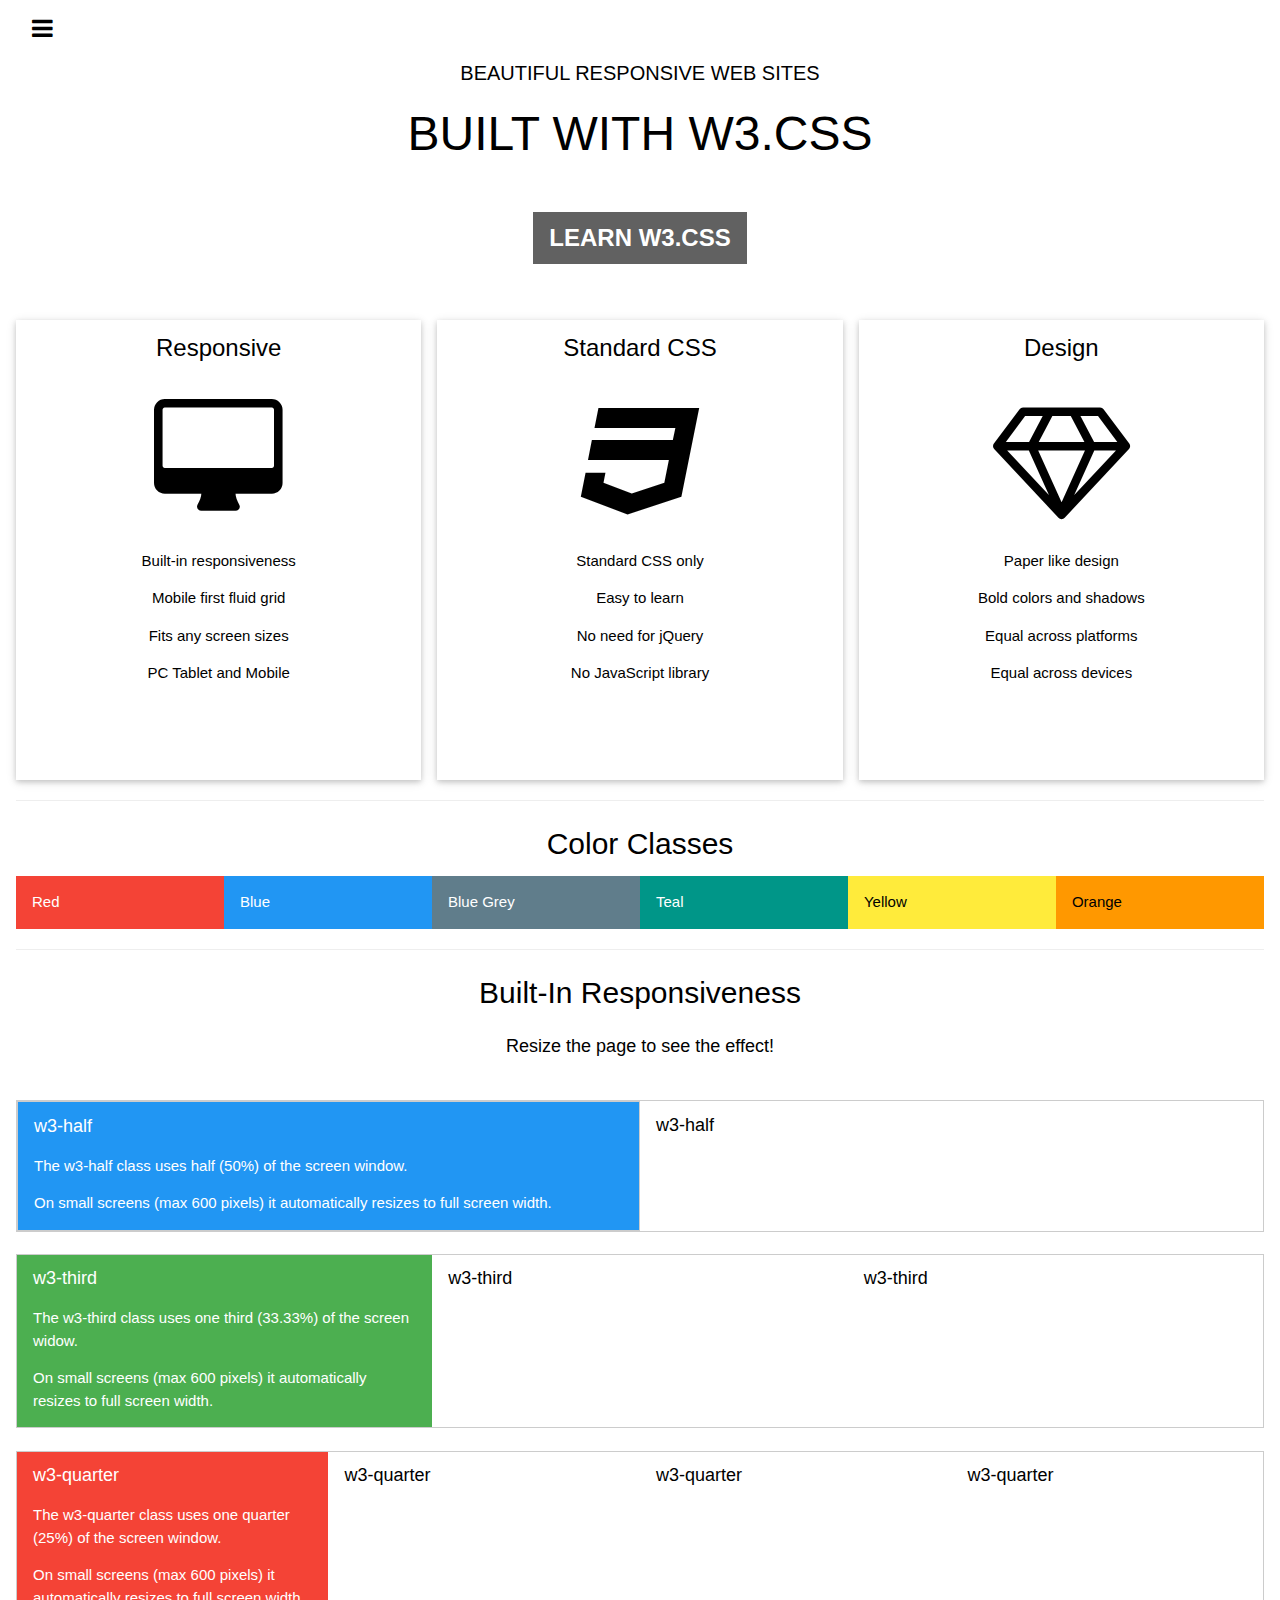
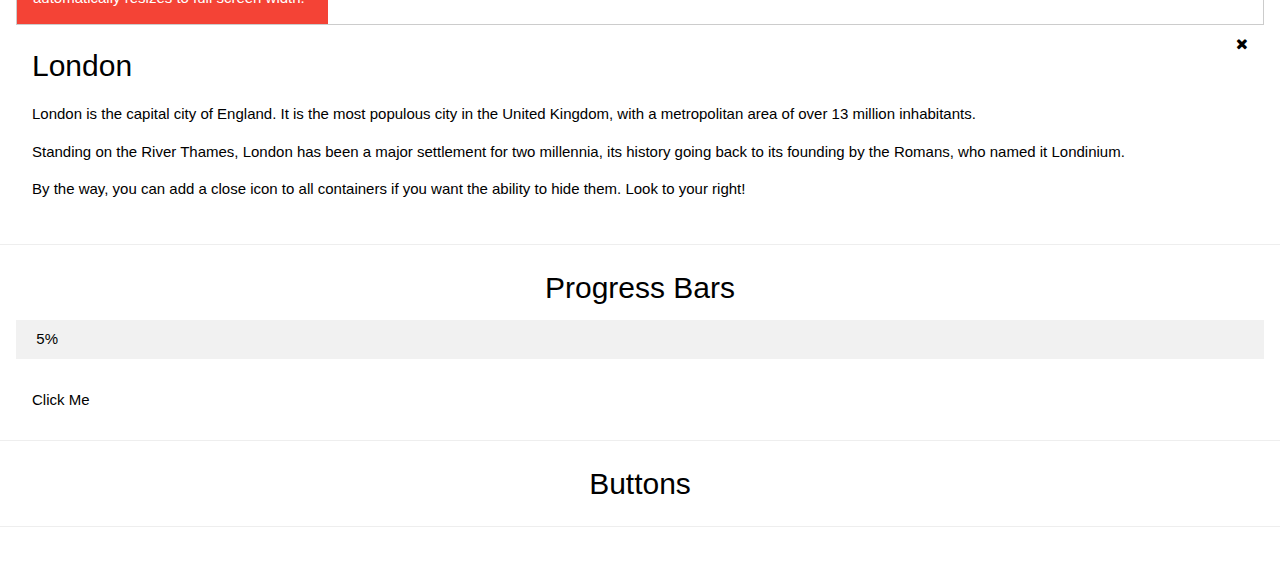
<file: cbt-ios-w3.html>
<!DOCTYPE html>
<html>
<title>W3.CSS Template</title>
<meta charset="UTF-8">
<meta name="viewport" content="width=device-width, initial-scale=1">
<link rel="stylesheet" href="https://www.w3schools.com/w3css/4/w3.css">
<link rel="stylesheet" href="https://www.w3schools.com/lib/w3-theme-black.css">
<link rel="stylesheet" href="https://cdnjs.cloudflare.com/ajax/libs/font-awesome/4.3.0/css/font-awesome.min.css">
<body>

<!-- Header -->
<header class="w3-container w3-theme w3-padding" id="myHeader">
  <i onclick="w3_open()" class="fa fa-bars w3-xlarge w3-button w3-theme"></i> 
  <div class="w3-center">
  <h4>BEAUTIFUL RESPONSIVE WEB SITES</h4>
  <h1 class="w3-xxxlarge w3-animate-bottom">BUILT WITH W3.CSS</h1>
    <div class="w3-padding-32">
      <button class="w3-btn w3-xlarge w3-dark-grey w3-hover-light-grey" onclick="document.getElementById('id01').style.display='block'" style="font-weight:900;">LEARN W3.CSS</button>
    </div>
  </div>
</header>

<div class="w3-row-padding w3-center w3-margin-top">
<div class="w3-third">
  <div class="w3-card w3-container" style="min-height:460px">
  <h3>Responsive</h3><br>
  <i class="fa fa-desktop w3-margin-bottom w3-text-theme" style="font-size:120px"></i>
  <p>Built-in responsiveness</p>
  <p>Mobile first fluid grid</p>
  <p>Fits any screen sizes</p>
  <p>PC Tablet and Mobile</p>
  </div>
</div>

<div class="w3-third">
  <div class="w3-card w3-container" style="min-height:460px">
  <h3>Standard CSS</h3><br>
  <i class="fa fa-css3 w3-margin-bottom w3-text-theme" style="font-size:120px"></i>
  <p>Standard CSS only</p>
  <p>Easy to learn</p>
  <p>No need for jQuery</p>
  <p>No JavaScript library</p>
  </div>
</div>

<div class="w3-third">
  <div class="w3-card w3-container" style="min-height:460px">
  <h3>Design</h3><br>
  <i class="fa fa-diamond w3-margin-bottom w3-text-theme" style="font-size:120px"></i>
  <p>Paper like design</p>
  <p>Bold colors and shadows</p>
  <p>Equal across platforms</p>
  <p>Equal across devices</p>
  </div>
</div>
</div>

<div class="w3-container">
<hr>
<div class="w3-center">
  <h2>Color Classes</h2>
</div>

<div class="w3-row">
  <div class="w3-col w3-container m2 w3-red"><p>Red</p></div>
  <div class="w3-col w3-container m2 w3-blue"><p>Blue</p></div>
  <div class="w3-col w3-container m2 w3-blue-grey"><p>Blue Grey</p></div>
  <div class="w3-col w3-container m2 w3-teal"><p>Teal</p></div>
  <div class="w3-col w3-container m2 w3-yellow"><p>Yellow</p></div>
  <div class="w3-col w3-container m2 w3-orange"><p>Orange</p></div>
</div>

<hr>
<div class="w3-center">
  <h2>Built-In Responsiveness</h2>
  <p class="w3-large">Resize the page to see the effect!</p>
</div>
<br>

<div class="w3-row w3-border">
  <div class="w3-half w3-container w3-blue w3-border">
    <h5>w3-half</h5>  
    <p>The w3-half class uses half (50%) of the screen window.</p>
    <p>On small screens (max 600 pixels) it automatically resizes to full screen width.</p>
  </div>
  <div class="w3-half w3-container">
    <h5>w3-half</h5>  
  </div>
</div>
<br>

<div class="w3-row w3-border">
  <div class="w3-third w3-container w3-green">
    <h5>w3-third</h5>  
    <p>The w3-third class uses one third (33.33%) of the screen widow.</p>
    <p>On small screens (max 600 pixels) it automatically resizes to full screen width.</p>
  </div>
  <div class="w3-third w3-container">
    <h5>w3-third</h5>  
  </div>
  <div class="w3-third w3-container">
    <h5>w3-third</h5>  
  </div>
</div>
<br>

<div class="w3-row w3-border">
  <div class="w3-quarter w3-container w3-red">
    <h5>w3-quarter</h5>  
    <p>The w3-quarter class uses one quarter (25%) of the screen window.</p>
    <p>On small screens (max 600 pixels) it automatically resizes to full screen width.</p>
  </div>
  <div class="w3-quarter w3-container">
    <h5>w3-quarter</h5>  
  </div>
  <div class="w3-quarter w3-container">
    <h5>w3-quarter</h5>  
  </div>
  <div class="w3-quarter w3-container">
    <h5>w3-quarter</h5>  
  </div>
</div> 

<div class="w3-padding w3-white w3-display-container">
  <span onclick="this.parentElement.style.display='none'" class="w3-button w3-display-topright"><i class="fa fa-remove"></i></span>
  <h2>London</h2>
  <p>London is the capital city of England. It is the most populous city in the United Kingdom,
  with a metropolitan area of over 13 million inhabitants.</p>
  <p>Standing on the River Thames, London has been a major settlement for two millennia,
  its history going back to its founding by the Romans, who named it Londinium.</p>
  <p>By the way, you can add a close icon to all containers if you want the ability to hide them. Look to your right!</p>
</div>

</div>

</div>
<hr>

<h2 class="w3-center">Progress Bars</h2>
<div class="w3-container">

<div class="w3-light-gray">
  <div id="myBar" class="w3-center w3-padding w3-theme" style="width:5%">5%</div>
</div><br>
<button class="w3-btn w3-theme" onclick="move()">Click Me</button> 
</div>

<hr>
<h2 class="w3-center">Buttons</h2>
</div>

</div>

<hr>
<br>

<!-- Script for Sidebar, Tabs, Accordions, Progress bars and slideshows -->
<script>

// Slideshows
var slideIndex = 1;

function plusDivs(n) {
slideIndex = slideIndex + n;
showDivs(slideIndex);
}

function showDivs(n) {
  var x = document.getElementsByClassName("mySlides");
  if (n > x.length) {slideIndex = 1}    
  if (n < 1) {slideIndex = x.length} ;
  for (i = 0; i < x.length; i++) {
     x[i].style.display = "none";  
  }
  x[slideIndex-1].style.display = "block";  
}

showDivs(1);

// Progress Bars
function move() {
  var elem = document.getElementById("myBar");   
  var width = 5;
  var id = setInterval(frame, 10);
  function frame() {
    if (width == 100) {
      clearInterval(id);
    } else {
      width++; 
      elem.style.width = width + '%'; 
      elem.innerHTML = width * 1  + '%';
    }
  }
}
</script>

</body>
</html>
</file>
